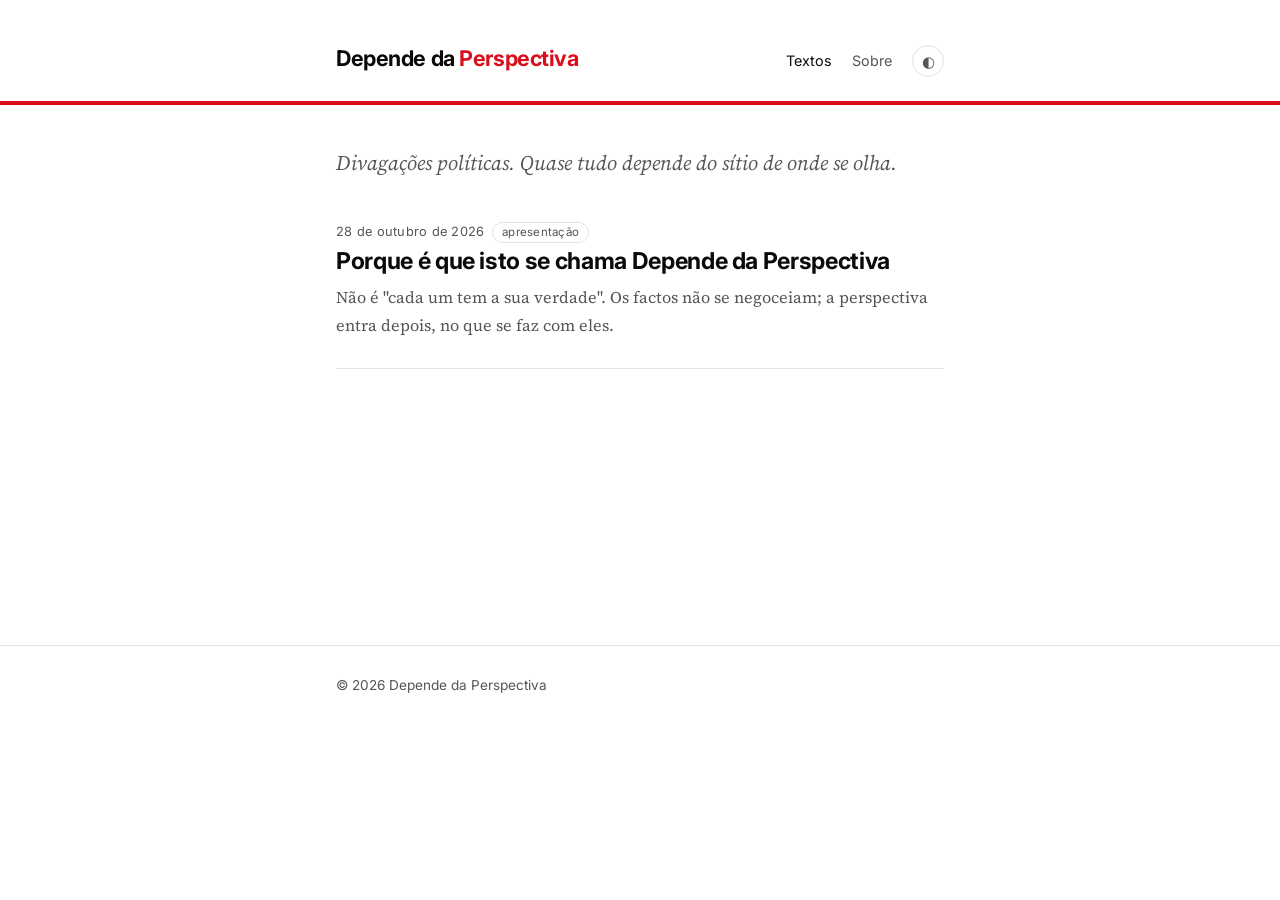
<file: index.html>
<!doctype html>
<html lang="pt-PT">
<head>
  <meta charset="utf-8">
  <meta name="viewport" content="width=device-width, initial-scale=1">
  <title>Depende da Perspectiva</title>
  <meta name="description" content="Divagações políticas. Quase tudo depende da perspectiva.">
  <link rel="preconnect" href="https://fonts.googleapis.com">
  <link rel="preconnect" href="https://fonts.gstatic.com" crossorigin>
  <link href="https://fonts.googleapis.com/css2?family=Inter:wght@400;600;700&family=Source+Serif+4:ital,wght@0,400;0,600;1,400&display=swap" rel="stylesheet">
  <link rel="stylesheet" href="css/style.css">
</head>
<body data-page="home">
  <header class="site-header">
    <div class="wrap">
      <a class="brand" href="index.html">Depende da <span>Perspectiva</span></a>
      <nav class="site-nav">
        <a href="index.html" aria-current="page">Textos</a>
        <a href="sobre.html">Sobre</a>
        <button id="theme-toggle" class="theme-toggle" type="button" aria-label="Alternar tema claro/escuro">◐</button>
      </nav>
    </div>
  </header>

  <main>
    <div class="wrap">
      <p class="lead">Divagações políticas. Quase tudo depende do sítio de onde se olha.</p>
      <ul id="post-list" class="post-list"><li class="empty">A carregar…</li></ul>
    </div>
  </main>

  <footer class="site-footer">
    <div class="wrap">© <span data-year></span> Depende da Perspectiva</div>
  </footer>

  <script src="js/app.js"></script>
</body>
</html>
</file>
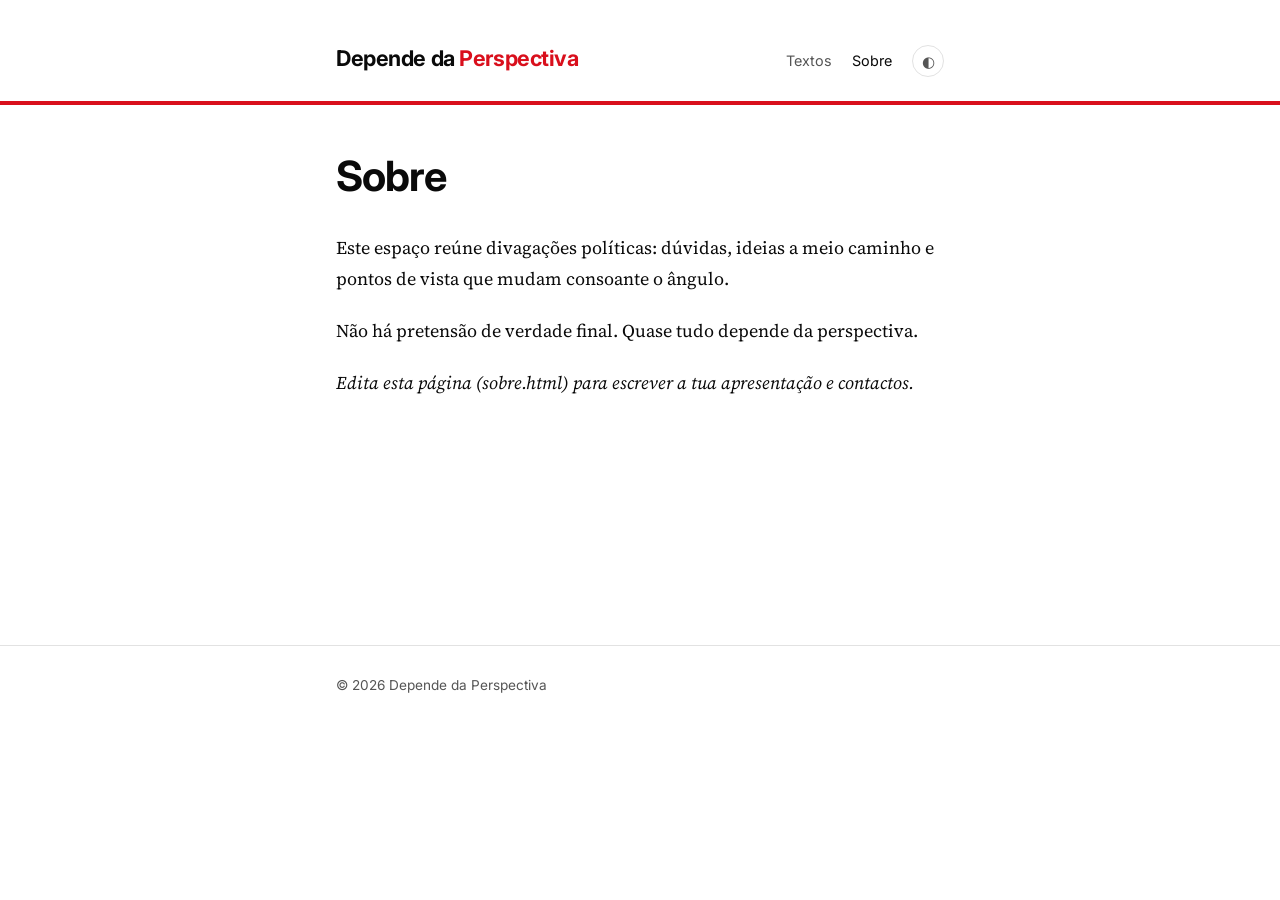
<file: sobre.html>
<!doctype html>
<html lang="pt-PT">
<head>
  <meta charset="utf-8">
  <meta name="viewport" content="width=device-width, initial-scale=1">
  <title>Sobre — Depende da Perspectiva</title>
  <link rel="preconnect" href="https://fonts.googleapis.com">
  <link rel="preconnect" href="https://fonts.gstatic.com" crossorigin>
  <link href="https://fonts.googleapis.com/css2?family=Inter:wght@400;600;700&family=Source+Serif+4:ital,wght@0,400;0,600;1,400&display=swap" rel="stylesheet">
  <link rel="stylesheet" href="css/style.css">
</head>
<body data-page="sobre">
  <header class="site-header">
    <div class="wrap">
      <a class="brand" href="index.html">Depende da <span>Perspectiva</span></a>
      <nav class="site-nav">
        <a href="index.html">Textos</a>
        <a href="sobre.html" aria-current="page">Sobre</a>
        <button id="theme-toggle" class="theme-toggle" type="button" aria-label="Alternar tema claro/escuro">◐</button>
      </nav>
    </div>
  </header>

  <main>
    <div class="wrap">
      <article>
        <header class="article-header"><h1>Sobre</h1></header>
        <div class="prose">
          <p>Este espaço reúne divagações políticas: dúvidas, ideias a meio caminho e pontos de vista que mudam consoante o ângulo.</p>
          <p>Não há pretensão de verdade final. Quase tudo depende da perspectiva.</p>
          <p><em>Edita esta página (sobre.html) para escrever a tua apresentação e contactos.</em></p>
        </div>
      </article>
    </div>
  </main>

  <footer class="site-footer">
    <div class="wrap">© <span data-year></span> Depende da Perspectiva</div>
  </footer>

  <script src="js/app.js"></script>
</body>
</html>
</file>
<file: css/style.css>
:root {
  --bg: #ffffff;
  --fg: #0a0a0a;
  --muted: #555555;
  --line: #e2e2e2;
  --accent: #d90f1c;
  --measure: 40rem;
  --sans: "Inter", system-ui, -apple-system, "Segoe UI", sans-serif;
  --serif: "Source Serif 4", Georgia, "Times New Roman", serif;
}

@media (prefers-color-scheme: dark) {
  :root:not([data-theme="light"]) {
    --bg: #0a0a0a;
    --fg: #ffffff;
    --muted: #a8a8a8;
    --line: #2a2a2a;
    --accent: #ff2b38;
  }
}
:root[data-theme="dark"] {
  --bg: #0a0a0a;
  --fg: #ffffff;
  --muted: #a8a8a8;
  --line: #2a2a2a;
  --accent: #ff2b38;
}

* { box-sizing: border-box; }

html { -webkit-text-size-adjust: 100%; }

body {
  margin: 0;
  background: var(--bg);
  color: var(--fg);
  font-family: var(--serif);
  font-size: 1.125rem;
  line-height: 1.7;
}

a { color: inherit; text-decoration-color: var(--accent); text-underline-offset: 3px; }
a:hover { color: var(--accent); }

.wrap {
  max-width: var(--measure);
  margin: 0 auto;
  padding: 0 1rem;
}

/* Cabeçalho */
.site-header {
  padding: 2.5rem 0 1.5rem;
  border-bottom: 4px solid var(--accent);
  font-family: var(--sans);
}
.site-header .wrap {
  display: flex;
  flex-wrap: wrap;
  align-items: baseline;
  justify-content: space-between;
  gap: 0.75rem 1.5rem;
}
.brand {
  font-size: 1.35rem;
  font-weight: 700;
  letter-spacing: -0.02em;
  text-decoration: none;
}
.brand span { color: var(--accent); }
.site-nav { display: flex; gap: 1.25rem; align-items: center; font-size: 0.9rem; }
.site-nav a { color: var(--muted); text-decoration: none; }
.site-nav a:hover, .site-nav a[aria-current="page"] { color: var(--fg); }
.theme-toggle {
  background: none;
  border: 1px solid var(--line);
  color: var(--muted);
  border-radius: 999px;
  width: 2rem;
  height: 2rem;
  cursor: pointer;
  font-size: 0.95rem;
  line-height: 1;
}
.theme-toggle:hover { color: var(--fg); border-color: var(--muted); }

main { padding: 2.5rem 0 4rem; min-height: 60vh; }

.lead {
  font-size: 1.3rem;
  color: var(--muted);
  margin: 0 0 2.5rem;
  font-style: italic;
}

/* Lista de posts */
.post-list { list-style: none; margin: 0; padding: 0; }
.post-item { padding: 1.75rem 0; border-bottom: 1px solid var(--line); }
.post-item:first-child { padding-top: 0; }
.post-item h2 {
  font-family: var(--sans);
  font-size: 1.45rem;
  line-height: 1.25;
  letter-spacing: -0.015em;
  margin: 0.25rem 0 0.5rem;
}
.post-item h2 a { text-decoration: none; }
.post-item p { margin: 0; color: var(--muted); font-size: 1.02rem; }

.meta {
  font-family: var(--sans);
  font-size: 0.8rem;
  color: var(--muted);
  letter-spacing: 0.02em;
}
.tags { display: inline-flex; gap: 0.4rem; flex-wrap: wrap; margin-left: 0.5rem; }
.tag {
  border: 1px solid var(--line);
  border-radius: 999px;
  padding: 0 0.55rem;
  font-size: 0.72rem;
}

/* Artigo */
.article-header { margin-bottom: 2rem; }
.article-header h1 {
  font-family: var(--sans);
  font-size: clamp(1.9rem, 5vw, 2.6rem);
  line-height: 1.15;
  letter-spacing: -0.025em;
  margin: 0.5rem 0 0;
}
.prose p { margin: 0 0 1.35rem; }
.prose h2, .prose h3 {
  font-family: var(--sans);
  letter-spacing: -0.015em;
  line-height: 1.3;
  margin: 2.5rem 0 0.75rem;
}
.prose h2 { font-size: 1.5rem; }
.prose h3 { font-size: 1.2rem; }
.prose blockquote {
  margin: 1.75rem 0;
  padding: 0 0 0 1.25rem;
  border-left: 3px solid var(--accent);
  color: var(--muted);
  font-style: italic;
}
.prose blockquote p:last-child { margin-bottom: 0; }
.prose ul, .prose ol { padding-left: 1.4rem; margin: 0 0 1.35rem; }
.prose li { margin-bottom: 0.35rem; }
.prose hr { border: 0; border-top: 1px solid var(--line); margin: 2.5rem 0; }
.prose img { max-width: 100%; height: auto; }

.back { font-family: var(--sans); font-size: 0.9rem; color: var(--muted); text-decoration: none; }
.back:hover { color: var(--accent); }

.empty, .error { font-family: var(--sans); color: var(--muted); }

/* Rodapé */
.site-footer {
  border-top: 1px solid var(--line);
  padding: 1.75rem 0 3rem;
  font-family: var(--sans);
  font-size: 0.85rem;
  color: var(--muted);
}

@media (max-width: 480px) {
  body { font-size: 1.05rem; }
  .site-header { padding-top: 1.75rem; }
}
</file>
